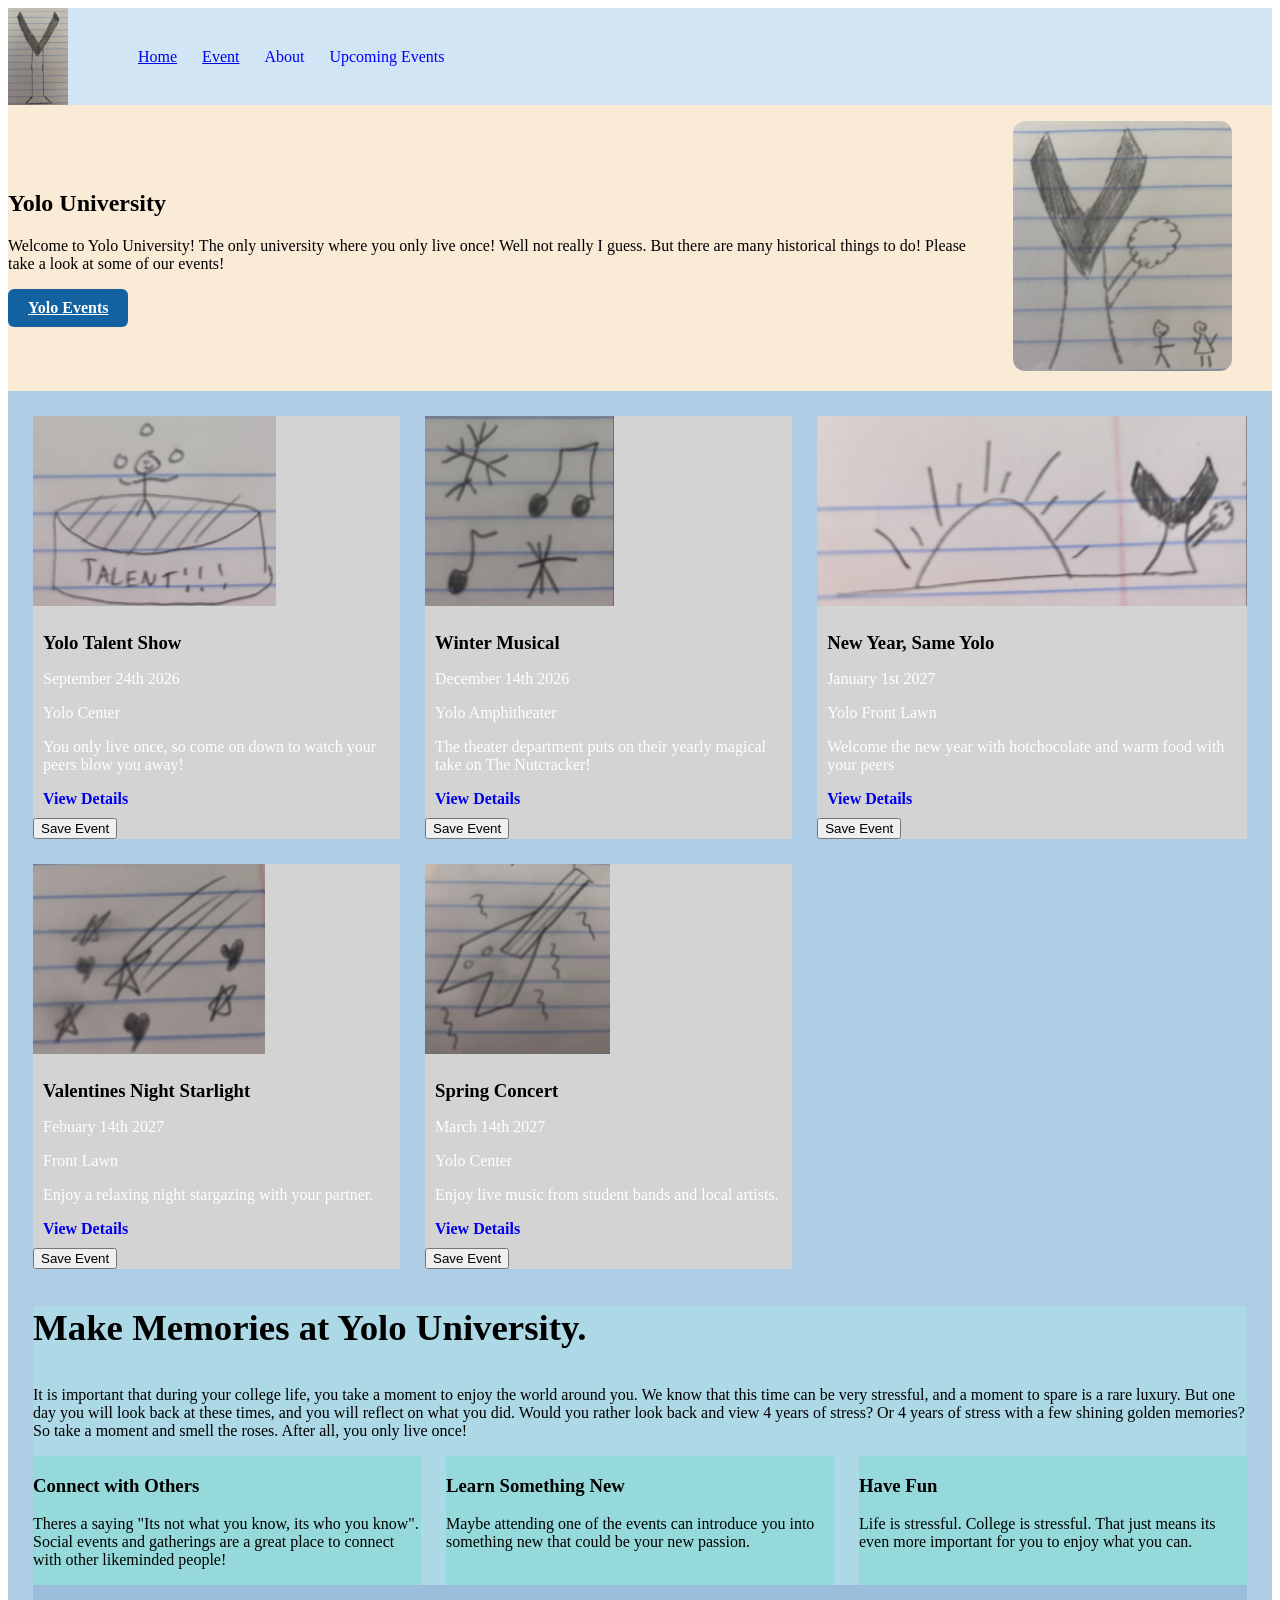
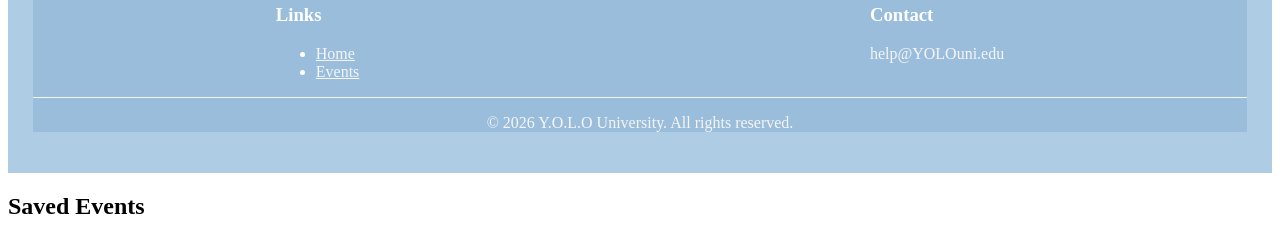
<file: index.html>
<!DOCTYPE html>
<html lang="en">
<head>
    <meta charset="UTF-8">
    <meta name="viewport" content="width=device-width, initial-scale=1.0">
    <title>Home Page</title>
    <link rel = "stylesheet" href = "styles.css">
    <script src = "scripts.js" defer></script>
</head>
<body>

    <!--Header for the main page with a link back to itself and to the events page-->
    <header>
        <div class = "mainPageHeader">
            <img src = "images/logo.png" alt = "university logo" class = logo>
            <nav>
                <ul>
                    <li><a href = "index.html">Home</a></li>
                    <li><a href = "event.html">Event</a></li>
                    <li><a>About</a></li>
                    <li><a>Upcoming Events</a></li>
                </ul>
            </nav>
    </header>

    <!--Hero section with a header name of the university, short paragraph, and the link that is styled as a button-->
    <section class="hero">
            <div class="heroContainer">
                <div class="hero-content">
                    <h1>Yolo University</h1>
                    <p>Welcome to Yolo University! The only university where you only live once! Well not really I guess. 
                        But there are many historical things to do! Please take a look at some of our events!</p>
                    <a href="#" class="button">Yolo Events</a>
                </div>
                <figure class="hero-image"><img src="images/treeDate.png" alt="Students on a date at the famous Yolo Tree"></figure>
            </div>
    </section>

    <!--Upcomming Events Grid 5 Event Cards sectin-->
    <section class="events-section">

            <div class="container">

                <!-- Event Grid -->
                <div class="event-grid">


                    <!-- EVENT 1 -->
                    <article class="event-card">

                        <img src="images/talentShow.png"
                             alt="YOLO Talent Show">

                        <div class="event-card-content">

                            <h3>Yolo Talent Show</h3>

                            <p> September 24th 2026</p>

                            <p>Yolo Center</p>

                            <p>You only live once, so come on down to watch your peers blow you away!</p>

                            <a href="event.html">View Details</a>

                        </div>

                    </article>


                    <!-- EVENT 2 -->
                    <article class="event-card">

                        <img src="images/winterMusical.png"
                             alt="YOLO Winter Musical">

                        <div class="event-card-content">

                            <h3>Winter Musical</h3>

                            <p> December 14th 2026</p>

                            <p>Yolo Amphitheater</p>

                            <p>The theater department puts on their yearly magical take on The Nutcracker!</p>

                            <a href="event.html">View Details</a>

                        </div>

                    </article>


                    <!-- EVENT 3 -->
                    <article class="event-card">

                        <img src="images/newYear.png"
                             alt="Yolo New Year Meeting">

                        <div class="event-card-content">

                            <h3>New Year, Same Yolo</h3>

                            <p> January 1st 2027</p>

                            <p>Yolo Front Lawn</p>

                            <p>Welcome the new year with hotchocolate and warm food with your peers</p>

                            <a href="event.html">View Details</a>

                        </div>

                    </article>


                    <!-- EVENT 4 -->
                    <article class="event-card">

                        <img src="images/dateNight.png"
                             alt="Students enjoying a night crisp night on the lawn">

                        <div class="event-card-content">

                            <h3>Valentines Night Starlight</h3>

                            <p> Febuary 14th 2027</p>

                            <p>Front Lawn</p>

                            <p>Enjoy a relaxing night stargazing with your partner.</p>

                            <a href="event.html">View Details</a>

                        </div>

                    </article>


                    <!-- EVENT 5 -->
                    <article class="event-card">

                        <img src="images/concert.png"
                             alt="Students enjoying a live music performance">

                        <div class="event-card-content">

                            <h3>Spring Concert</h3>

                            <p> March 14th 2027</p>

                            <p>Yolo Center</p>

                            <p>Enjoy live music from student bands and local artists.</p>

                            <a href="event.html">View Details</a>

                        </div>

                    </article>
                </div>
        
        <!--About Section-->
        <section class="about-section">

            <div class="container">

                <div class="about-content">

                    <h1>Make Memories at Yolo University.
                    </h1>

                    <p>It is important that during your college life, you take a moment to enjoy the world around you.
                        We know that this time can be very stressful, and a moment to spare is a rare luxury.
                        But one day you will look back at these times, and you will reflect on what you did.
                        Would you rather look back and view 4 years of stress? Or 4 years of stress with a few shining golden memories?
                        So take a moment and smell the roses. After all, you only live once!
                    </p>

                </div>


                <!-- Benefits -->
                <div class="benefits">

                    <div class="benefit">
                        <h3>Connect with Others</h3>
                        <p> Theres a saying "Its not what you know, its who you know". Social events and gatherings are a great place to connect with other likeminded people!</p>
                    </div>

                    <div class="benefit">
                        <h3>Learn Something New</h3>
                        <p>Maybe attending one of the events can introduce you into something new that could be your new passion.</p>
                    </div>

                    <div class="benefit">
                        <h3>Have Fun</h3>
                        <p>Life is stressful. College is stressful. That just means its even more important for you to enjoy what you can.</p>
                    </div>

                </div>

            </div>

        </section>

        <footer>
        <div class="container">
            <div class="footer-links">

                <h3>Links</h3>
                <ul>
                    <li>
                        <a href="index.html">Home</a>
                    </li>

                    <li>
                        <a href="event.html">Events</a>
                    </li>
                </ul>
            </div>


            <div class="footer-contact">
                <h3>Contact</h3>
                <p>help@YOLOuni.edu</p>
            </div>
        </div>

        <div class="copyright">
            <p>&copy; 2026 Y.O.L.O University. All rights reserved.</p>
        </div>
    </footer>


</body>
</html>
</file>
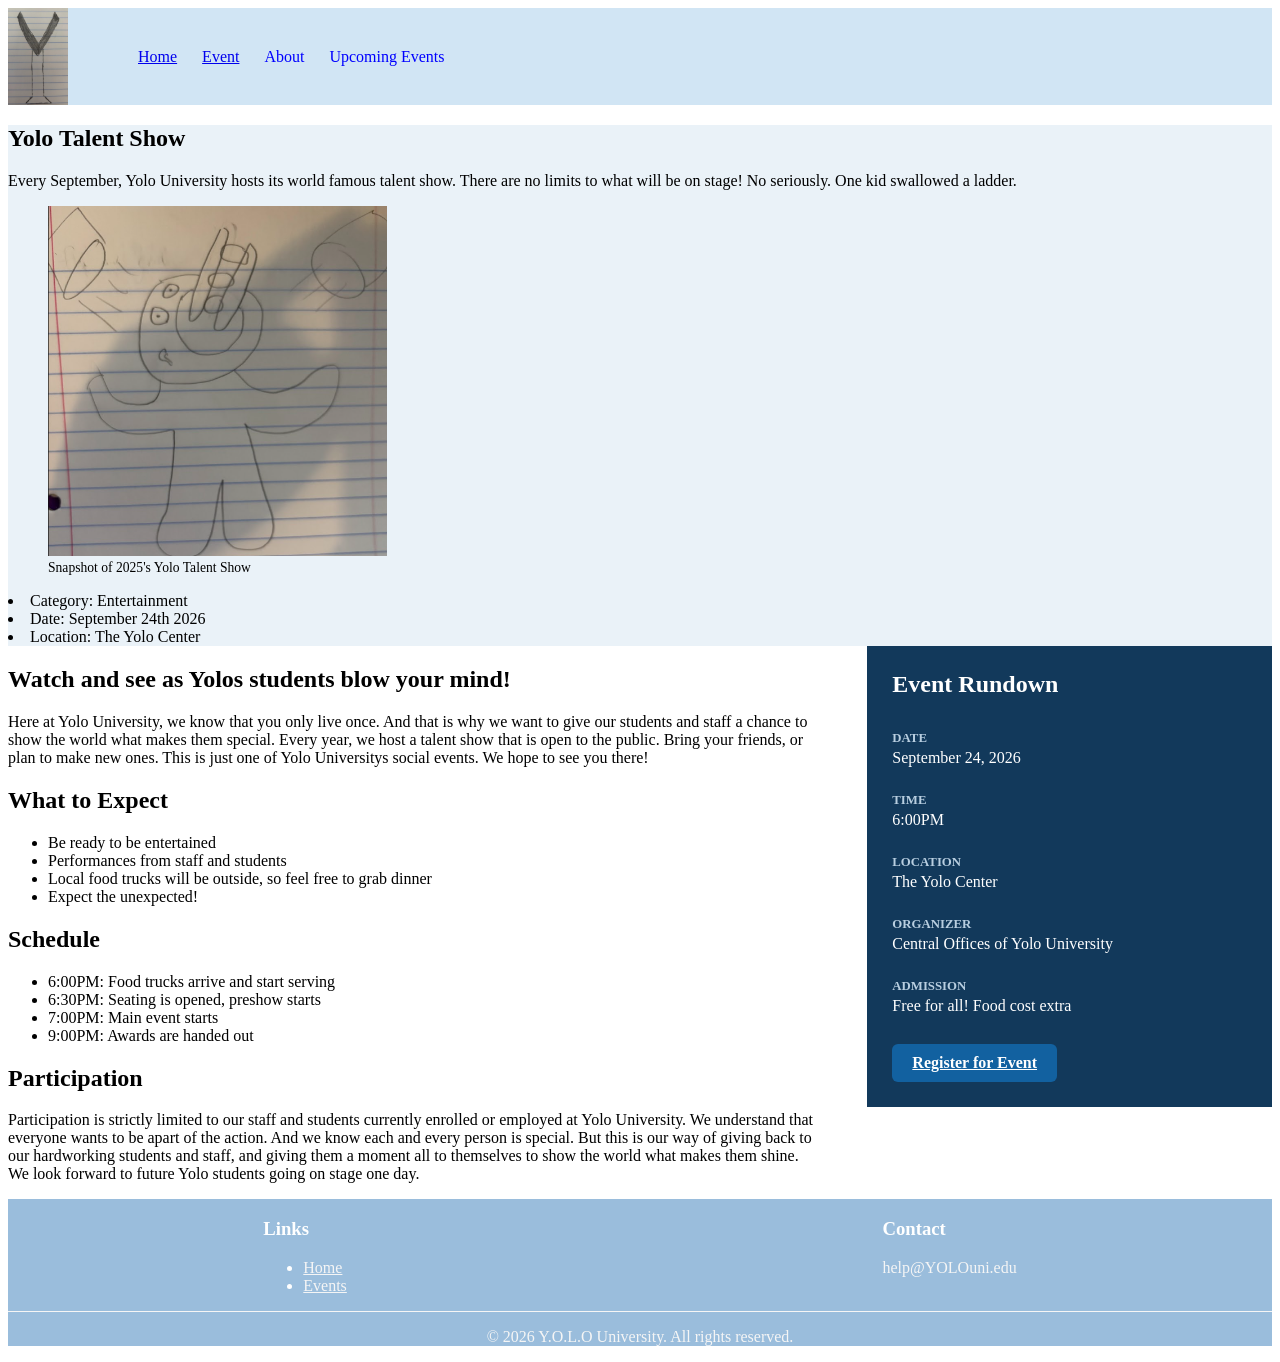
<file: event.html>
<!DOCTYPE html>
<html lang="en">
<head>
    <meta charset="UTF-8">
    <meta name="viewport" content="width=device-width, initial-scale=1.0">
    <title>Event Page</title>
    <link rel = "stylesheet" href = "styles.css">
</head>
<body>

    <!--Since the second page shares the same header, this is brought over-->
    <header>
        <div class = "mainPageHeader">
            <img src = "images/logo.png" alt = "university logo" class = logo>
            <nav>
                <ul>
                    <li><a href = "index.html">Home</a></li>
                    <li><a href = "event.html">Event</a></li>
                    <li><a>About</a></li>
                    <li><a>Upcoming Events</a></li>
                </ul>
            </nav>
    </header>

    <!--Event Introduction-->
     <section class="event-intro">
            <div class="container">
                <h1>Yolo Talent Show</h1>

                <p>Every September, Yolo University hosts its world famous talent show.
                    There are no limits to what will be on stage! No seriously.
                    One kid swallowed a ladder.</p>

                <figure class="featured-figure">
                    <img src="images/talentShowSnapshot.png" alt="Students at lasst years Yolo Talent Show">
                    <figcaption>Snapshot of 2025's Yolo Talent Show</figcaption>
                </figure>

                <li>Category: Entertainment</li>
                <li>Date: September 24th 2026</li>
                <li>Location: The Yolo Center</li>
            </div>
        </section>

            <section class="section event-details">

            <div class="container event-layout">


                <!--Main Event Content (Left hand side)-->
                <article class="event-main-content">
                    <h2>Watch and see as Yolos students blow your mind!</h2>

                    <!--Description part of the assigemnet-->
                    <p>Here at Yolo University, we know that you only live once. And that is why we want
                        to give our students and staff a chance to show the world what makes them special.
                        Every year, we host a talent show that is open to the public. Bring your friends, or plan to
                        make new ones. This is just one of Yolo Universitys social events. We hope to see you there!
                    </p>


                    <!-- Expectations, with the list as asked -->
                    <h2>What to Expect</h2>
                    <ul>
                        <li>
                            Be ready to be entertained
                        </li>
                        <li>
                            Performances from staff and students
                        </li>
                        <li>
                            Local food trucks will be outside, so feel free to grab dinner
                        </li>
                        <li>
                            Expect the unexpected!
                        </li>
                    </ul>


                    <!--Schedule, its another list-->
                    <h2>Schedule</h2>
                    <div>
                        <ul>
                        <li>
                            6:00PM: Food trucks arrive and start serving
                        </li>
                        <li>
                            6:30PM: Seating is opened, preshow starts
                        </li>
                        <li>
                            7:00PM: Main event starts
                        </li>
                        <li>
                            9:00PM: Awards are handed out
                        </li>
                    </ul>
                    </div>

                    <!-- Participation information -->

                    <h2>Participation</h2>

                    <p>Participation is strictly limited to our staff and students currently enrolled or employed at Yolo University.
                        We understand that everyone wants to be apart of the action. And we know each and every person is special.
                        But this is our way of giving back to our hardworking students and staff, and giving them a moment all to themselves
                        to show the world what makes them shine. We look forward to future Yolo students going on stage one day.
                    </p>

                </article>


                <!--Sidebar (Right hand side)-->
                <aside class="event-sidebar">

                    <div class="sidebar-card">

                        <h2>Event Rundown</h2>
                        <dl>
                            <div>
                                <dt>Date</dt>
                                <dd>September 24, 2026</dd>
                            </div>

                            <div>
                                <dt>Time</dt>
                                <dd>6:00PM</dd>
                            </div>

                            <div>
                                <dt>Location</dt>
                                <dd>The Yolo Center</dd>
                            </div>

                            <div>
                                <dt>Organizer</dt>
                                <dd>Central Offices of Yolo University</dd>
                            </div>

                            <div>
                                <dt>Admission</dt>
                                <dd>Free for all! Food cost extra</dd>
                            </div>
                        </dl>
                        
                        <a href="#"class="button">Register for Event</a>
                    </div>
                </aside>
            </div>
        </section>



    <!--Since the second page shares the same footer, this is brought over-->
    <footer>
        <div class="container">
            <div class="footer-links">

                <h3>Links</h3>
                <ul>
                    <li>
                        <a href="index.html">Home</a>
                    </li>

                    <li>
                        <a href="event.html">Events</a>
                    </li>
                </ul>
            </div>


            <div class="footer-contact">
                <h3>Contact</h3>
                <p>help@YOLOuni.edu</p>
            </div>
        </div>

        <div class="copyright">
            <p>&copy; 2026 Y.O.L.O University. All rights reserved.</p>
        </div>
    </footer>
    
</body>
</html>
</file>
<file: styles.css>
/*Main Page Header styles*/
header{
    background-color: #D1E5F4;
    color: blue;
}
.mainPageHeader{
    display: flex;
    align-items: center;
    gap: 30px;
}
.logo{
    width: 60px;
    height: auto;
}

nav ul{
    display: flex;
    list-style: none;
    gap: 25px;
}


/*Secondary hero section styles*/
.heroContainer {
    display: flex;
    align-items: center;
    justify-content: space-between;
    background-color: antiquewhite;
}

.hero-content {
    flex: 1;
}

.hero-image img {
    border-radius: 12px;
    max-height: 250px;
}

.button {
    display: inline-block;
    background-color: #1261a0;
    color: white;
    padding: 10px 20px;
    border-radius: 6px;
    font-weight: bold;
}

/*Styles for the event cards on the main page*/
.events-section {
    padding: 25px;
    background-color: #AECCE4;
}
.event-grid {
    display: grid;
    grid-template-columns: repeat(3, 1fr);
    gap: 25px;
}

.event-card {
    background-color: lightgray;
}
.event-card img {
    height: 190px;
}
.event-card-content {
    padding: 10px;
}


.event-card h3 {
    margin-top: 12px;
    margin-bottom: 10px;
}
.event-card p {
    color: white;
}
.event-card a {
    font-weight: bold;
    text-decoration: none;
}


/*About Section Styles*/
.about-section {
    background-color: lightblue;
}

.about-content h1 {
    font-size: 2.3rem;
}

.benefits {
    display: flex;
    gap: 25px;
}
.benefit {
    flex: 1;
    background-color: rgba(69, 221, 175, 0.226);
}

/*Footer Styles*/
footer {
    background-color: #9ABDDC;
    color: white;
}
footer .container {
    display: flex;
    justify-content: space-around;
    gap: 25px;
}

footer p {
    color: whitesmoke;
}

footer a{
    color: whitesmoke;
}

.copyright {
    border-top: 1px solid whitesmoke;
    text-align: center;
}

/*----------------------------------------------STYLES FOR THE EVENTS PAGE!---------------------------------------*/
.event-intro {
    background-color: #eaf2f8;
}
.featured-figure img {
    max-height: 350px;
    object-fit: cover;
}
.featured-figure figcaption {
    font-size: 0.85rem;
}

/*Makes it into the dual collum layout*/
.event-layout {
    display: grid;
    grid-template-columns: 2fr 1fr;
    gap: 50px;
    align-items: start;
}

/* Right hand bar */
.sidebar-card {
    background-color: #12395b;
    color: white;
    padding: 25px;
}
.sidebar-card h2 {
    color: white;
    margin-top: 0;
}
.sidebar-card dl div {
    padding: 13px 0;
}

.sidebar-card dt {
    font-size: 0.8rem;
    font-weight: bold;
    text-transform: uppercase;
    color: #b8cee0;
}
.sidebar-card dd {
    margin: 3px 0 0;
}

/*Moves the sidebar below the main part*/
@media (max-width: 750px) {
    .event-layout {
        grid-template-columns: 1fr;
    }
}

.event-card.saved {
    border: 3px solid #4CAF50;
}
</file>
